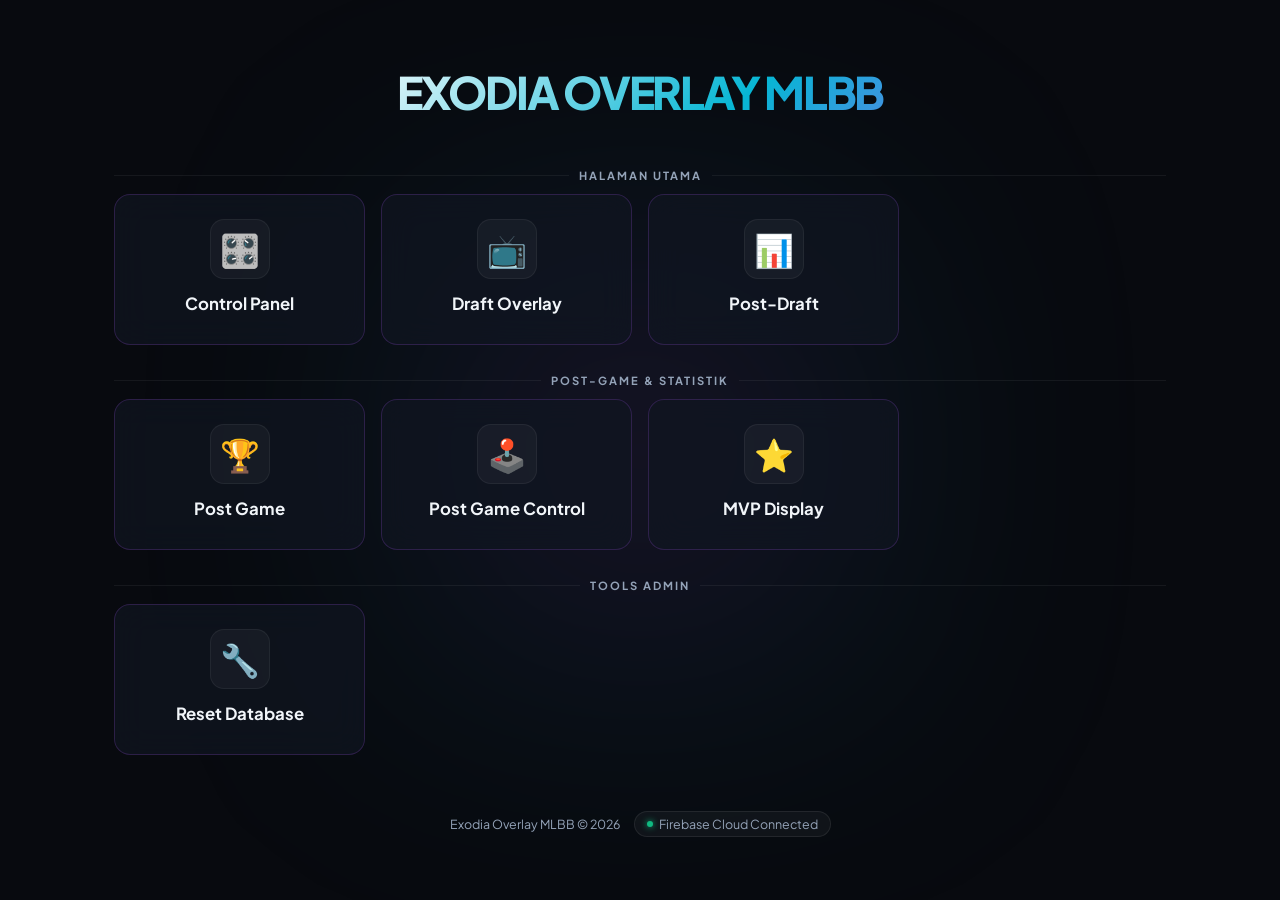
<file: public/index.html>
<!DOCTYPE html>
<html lang="id">

<head>
    <meta charset="UTF-8">
    <meta name="viewport" content="width=device-width, initial-scale=1.0">
    <title>Exodia MLBB Overlay — Portal</title>
    <link href="https://fonts.googleapis.com/css2?family=Plus+Jakarta+Sans:wght@400;600;800&display=swap"
        rel="stylesheet">
    <style>
        :root {
            --bg: #080a0f;
            --card-bg: rgba(17, 22, 34, 0.7);
            --card-border: rgba(168, 85, 247, 0.2);
            --card-hover: rgba(168, 85, 247, 0.55);
            --text: #f1f5f9;
            --muted: #94a3b8;
            --purple: #a855f7;
            --cyan: #06b6d4;
            --green: #10b981;
            --red: #ef4444;
            --orange: #f97316;
            --yellow: #eab308;
        }

        * {
            margin: 0;
            padding: 0;
            box-sizing: border-box;
        }

        body {
            background: var(--bg);
            color: var(--text);
            font-family: 'Plus Jakarta Sans', sans-serif;
            min-height: 100vh;
            display: flex;
            align-items: center;
            justify-content: center;
            overflow-x: hidden;
        }

        .glow {
            position: fixed;
            width: 700px;
            height: 700px;
            background: radial-gradient(circle, rgba(168, 85, 247, 0.12) 0%, rgba(6, 182, 212, 0.04) 55%, transparent 100%);
            top: 50%;
            left: 50%;
            transform: translate(-50%, -50%);
            filter: blur(100px);
            pointer-events: none;
            z-index: 0;
        }

        .wrapper {
            position: relative;
            z-index: 1;
            max-width: 1100px;
            width: 100%;
            padding: 40px 24px;
        }

        header {
            text-align: center;
            margin-bottom: 48px;
        }

        header h1 {
            font-size: 2.8rem;
            font-weight: 800;
            letter-spacing: -0.05em;
            text-transform: uppercase;
            background: linear-gradient(135deg, #fff 20%, var(--cyan) 60%, var(--purple) 100%);
            -webkit-background-clip: text;
            -webkit-text-fill-color: transparent;
            margin-bottom: 12px;
        }

        header p {
            color: var(--muted);
            font-size: 1rem;
        }

        /* Section labels */
        .section-label {
            font-size: 0.7rem;
            font-weight: 700;
            letter-spacing: 2px;
            text-transform: uppercase;
            color: var(--muted);
            margin-bottom: 12px;
            margin-top: 28px;
            display: flex;
            align-items: center;
            gap: 10px;
        }

        .section-label::before,
        .section-label::after {
            content: '';
            flex: 1;
            height: 1px;
            background: rgba(255, 255, 255, 0.06);
        }

        .grid {
            display: grid;
            grid-template-columns: repeat(auto-fill, minmax(210px, 1fr));
            gap: 16px;
        }

        .card {
            background: var(--card-bg);
            border: 1px solid var(--card-border);
            border-radius: 16px;
            padding: 24px 20px;
            backdrop-filter: blur(16px);
            cursor: pointer;
            text-decoration: none;
            color: inherit;
            display: flex;
            flex-direction: column;
            align-items: center;
            text-align: center;
            transition: transform 0.3s cubic-bezier(0.16, 1, 0.3, 1), border-color 0.3s, box-shadow 0.3s;
            position: relative;
            overflow: hidden;
        }

        .card:hover {
            transform: translateY(-6px);
            border-color: var(--card-hover);
            box-shadow: 0 10px 35px rgba(168, 85, 247, 0.12);
        }

        .card-icon {
            font-size: 2rem;
            margin-bottom: 14px;
            width: 60px;
            height: 60px;
            border-radius: 14px;
            display: flex;
            align-items: center;
            justify-content: center;
            background: rgba(255, 255, 255, 0.04);
            border: 1px solid rgba(255, 255, 255, 0.06);
            transition: transform 0.3s;
        }

        .card:hover .card-icon {
            transform: scale(1.12) rotate(3deg);
        }

        .card-title {
            font-size: 1.05rem;
            font-weight: 700;
            margin-bottom: 6px;
        }

        .card-desc {
            font-size: 0.8rem;
            color: var(--muted);
            line-height: 1.5;
        }

        /* Color Accents */
        .c-purple .card-icon {
            color: var(--purple);
        }

        .c-cyan .card-icon {
            color: var(--cyan);
        }

        .c-green .card-icon {
            color: var(--green);
        }

        .c-red .card-icon {
            color: var(--red);
        }

        .c-orange .card-icon {
            color: var(--orange);
        }

        .c-yellow .card-icon {
            color: var(--yellow);
        }

        footer {
            margin-top: 56px;
            text-align: center;
            font-size: 0.78rem;
            color: var(--muted);
            display: flex;
            align-items: center;
            justify-content: center;
            gap: 14px;
        }

        .badge {
            display: inline-flex;
            align-items: center;
            gap: 6px;
            background: rgba(255, 255, 255, 0.04);
            border: 1px solid rgba(255, 255, 255, 0.08);
            padding: 4px 12px;
            border-radius: 999px;
        }

        .dot {
            width: 6px;
            height: 6px;
            background: var(--green);
            border-radius: 50%;
            box-shadow: 0 0 6px var(--green);
            animation: pulse 2s infinite;
        }

        @keyframes pulse {

            0%,
            100% {
                transform: scale(1);
                opacity: 0.8;
            }

            50% {
                transform: scale(1.3);
                opacity: 1;
            }
        }
    </style>
</head>

<body>
    <div class="glow"></div>
    <div class="wrapper">
        <header>
            <h1>Exodia Overlay MLBB</h1>
        </header>

        <!-- Main Pages -->
        <div class="section-label">Halaman Utama</div>
        <div class="grid">
            <a href="control.html" class="card c-purple">
                <div class="card-icon">🎛️</div>
                <div class="card-title">Control Panel</div>
            </a>
            <a href="display2.html" class="card c-cyan">
                <div class="card-icon">📺</div>
                <div class="card-title">Draft Overlay</div>
            </a>
            <a href="postdraft2.html" class="card c-green">
                <div class="card-icon">📊</div>
                <div class="card-title">Post-Draft</div>
            </a>
        </div>

        <!-- Post-Game Pages -->
        <div class="section-label">Post-Game & Statistik</div>
        <div class="grid">
            <a href="postgame.html" class="card c-orange">
                <div class="card-icon">🏆</div>
                <div class="card-title">Post Game</div>
            </a>
            <a href="postgamecontrol.html" class="card c-yellow">
                <div class="card-icon">🕹️</div>
                <div class="card-title">Post Game Control</div>
            </a>
            <a href="mvpdisplay.html" class="card c-yellow">
                <div class="card-icon">⭐</div>
                <div class="card-title">MVP Display</div>
            </a>
        </div>

        <!-- Admin Tools -->
        <div class="section-label">Tools Admin</div>
        <div class="grid">
            <a href="reset.html" class="card c-red">
                <div class="card-icon">🔧</div>
                <div class="card-title">Reset Database</div>
            </a>
        </div>

        <footer>
            <span>Exodia Overlay MLBB &copy; 2026</span>
            <div class="badge">
                <span class="dot"></span>
                <span>Firebase Cloud Connected</span>
            </div>
        </footer>
    </div>
</body>

</html>
</file>
